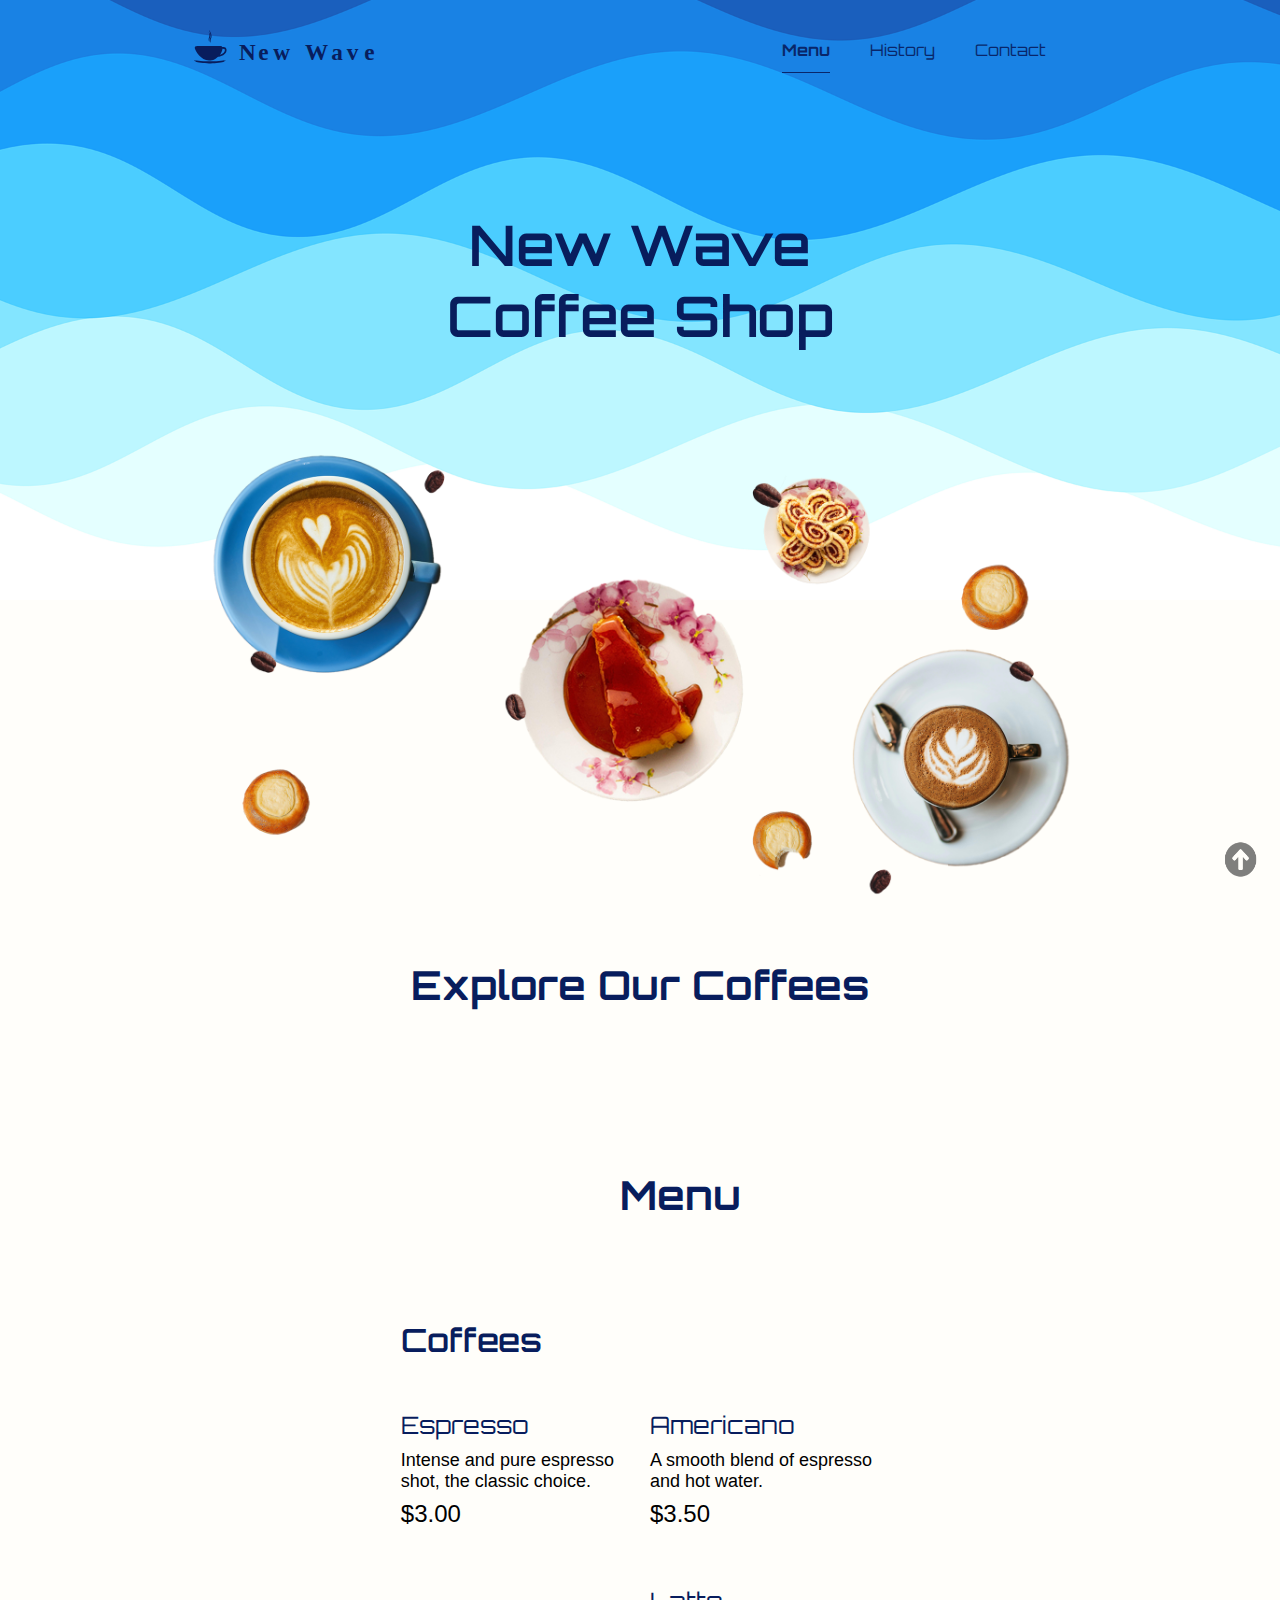
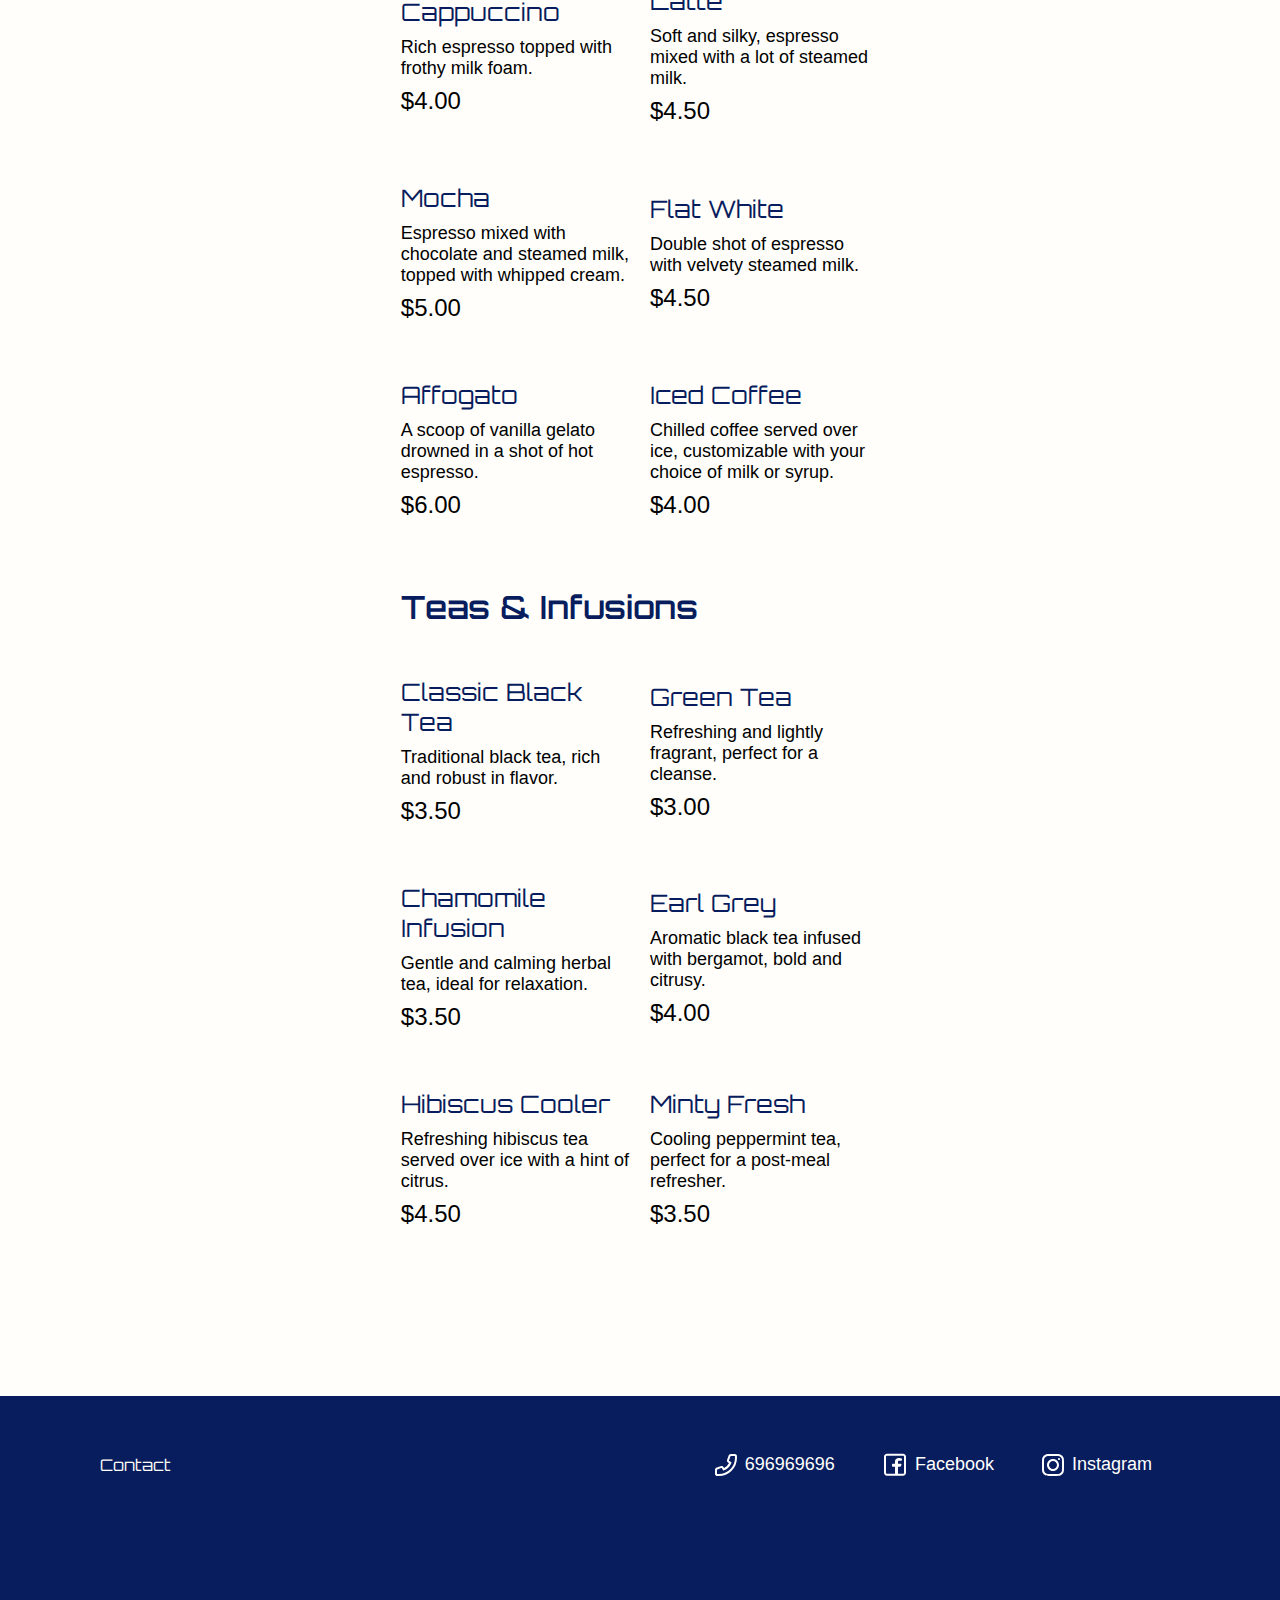
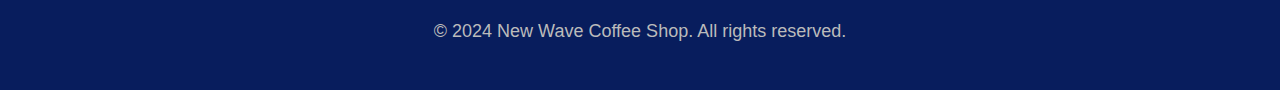
<file: index.html>
<!DOCTYPE html>
<html lang="en">

<head>
    <meta charset="UTF-8">
    <meta http-equiv="X-UA-Compatible" content="IE=edge">
    <meta name="viewport" content="width=device-width, initial-scale=1.0">
    <link rel="stylesheet" href="css/html5reset.css">
    <link rel="stylesheet" href="css/stylesheet.css">
    <link rel="preconnect" href="https://fonts.googleapis.com">
    <link rel="preconnect" href="https://fonts.gstatic.com" crossorigin>
    <link href="https://fonts.googleapis.com/css2?family=Michroma&family=Orbitron:wght@400..900&display=swap" rel="stylesheet">
    <link rel="icon" type="image/x-icon" href="/images/icon.png">
    <title>New Wave Coffee Shop</title>
</head>

<body>
    <header>
        <div class="hero" id="top">
            <a href="#main" class="skip">Skip to main content</a>
            <nav class="navigation">
                <a href="index.html">
                    <img src="images/logo.svg" alt="Logotype" id="logo">
                </a>
                <ul class="nav_links">
                    <li class="nav_item_active"><a href="index.html">Menu</a></li>
                    <li class="nav_item"><a href="history.html">History</a></li>
                    <li class="nav_item"><a href="contact.html">Contact</a></li>
                </ul>
            </nav>
            <div class="heading">
                <h1>New Wave <br>
                    Coffee Shop</h1>
            </div>
            <a href="#top">
                <img class="backtop" id="backtop" src="images/arrow.png" alt="Back to top"></a>
        </div>
        <div class="coffees_flex">
            <img class="coffees" src="images/pastries_header.png" alt="Aerial view of coffee and snacks">
        </div>
    </header>

    <main id="main">
        <div class="history_text">
            <h2>Explore Our Coffees</h2>
        
        <div class="menu" id="menu">
            <div class="history_text">
                <h2>Menu</h2>
            </div>

            <div class="menu_category">
                <h3>Coffees</h3>
                <div class="category_grid">
                    <div class="category_item">
                        <h4>Espresso</h4>
                        <p>Intense and pure espresso shot, the classic choice.</p>
                        <p class="price">$3.00</p>
                    </div>
                    <div class="category_item">
                        <h4>Americano</h4>
                        <p>A smooth blend of espresso and hot water.</p>
                        <p class="price">$3.50</p>
                    </div>
                    <div class="category_item">
                        <h4>Cappuccino</h4>
                        <p>Rich espresso topped with frothy milk foam.</p>
                        <p class="price">$4.00</p>
                    </div>
                    <div class="category_item">
                        <h4>Latte</h4>
                        <p>Soft and silky, espresso mixed with a lot of steamed milk.</p>
                        <p class="price">$4.50</p>
                    </div>
                    <div class="category_item">
                        <h4>Mocha</h4>
                        <p>Espresso mixed with chocolate and steamed milk, topped with whipped cream.</p>
                        <p class="price">$5.00</p>
                    </div>
                    <div class="category_item">
                        <h4>Flat White</h4>
                        <p>Double shot of espresso with velvety steamed milk.</p>
                        <p class="price">$4.50</p>
                    </div>
                    <div class="category_item">
                        <h4>Affogato</h4>
                        <p>A scoop of vanilla gelato drowned in a shot of hot espresso.</p>
                        <p class="price">$6.00</p>
                    </div>
                    <div class="category_item">
                        <h4>Iced Coffee</h4>
                        <p>Chilled coffee served over ice, customizable with your choice of milk or syrup.</p>
                        <p class="price">$4.00</p>
                    </div>
                </div>
            </div>

            <div class="menu_category">
                <h3>Teas & Infusions</h3>
                <div class="category_grid">
                    <div class="category_item">
                        <h4>Classic Black Tea</h4>
                        <p>Traditional black tea, rich and robust in flavor.</p>
                        <p class="price">$3.50</p>
                    </div>
                    <div class="category_item">
                        <h4>Green Tea</h4>
                        <p>Refreshing and lightly fragrant, perfect for a cleanse.</p>
                        <p class="price">$3.00</p>
                    </div>
                    <div class="category_item">
                        <h4>Chamomile Infusion</h4>
                        <p>Gentle and calming herbal tea, ideal for relaxation.</p>
                        <p class="price">$3.50</p>
                    </div>
                    <div class="category_item">
                        <h4>Earl Grey</h4>
                        <p>Aromatic black tea infused with bergamot, bold and citrusy.</p>
                        <p class="price">$4.00</p>
                    </div>
                    <!-- Additional teas -->
                    <div class="category_item">
                        <h4>Hibiscus Cooler</h4>
                        <p>Refreshing hibiscus tea served over ice with a hint of citrus.</p>
                        <p class="price">$4.50</p>
                    </div>
                    <div class="category_item">
                        <h4>Minty Fresh</h4>
                        <p>Cooling peppermint tea, perfect for a post-meal refresher.</p>
                        <p class="price">$3.50</p>
                    </div>
                </div>
            </div>
        </div>
    </main>

    <footer>
        <div class="contact_section">
            <h5>Contact</h5>
            <div class="options_grid">
                <a href="tel:696969696">
                    <div class="contact_option">
                        <img src="images/Icon_phone.svg" alt="Phone Icon">
                        <p>696969696</p>
                    </div>
                </a>
                <a href="https://www.facebook.com/NewWaveCoffeeShop" target="blank">
                    <div class="contact_option">
                        <img src="images/Icon_facebook.svg" alt="Facebook Icon">
                        <p>Facebook</p>
                    </div>
                </a>
                <a href="https://www.instagram.com/newwavecoffeeshop" target="blank">
                    <div class="contact_option">
                        <img src="images/Icon_instagram.svg" alt="Instagram Icon">
                        <p>Instagram</p>
                    </div>
                </a>
            </div>
        </div>
        <div class="info_section">
            <ul class="nav_links">
                <li class="nav_item"><a href="index.html">Menu</a></li>
                <li class="nav_item"><a href="history.html">History</a></li>
                <li class="nav_item"><a href="contact.html">Contact</a></li>
                <li class="nav_item"><a href="gallery.html">Gallery</a></li>
            </ul>
        </div>
        <p class="copyright">© 2024 New Wave Coffee Shop. All rights reserved.</p>
    </footer>

</body>

</html>
</file>
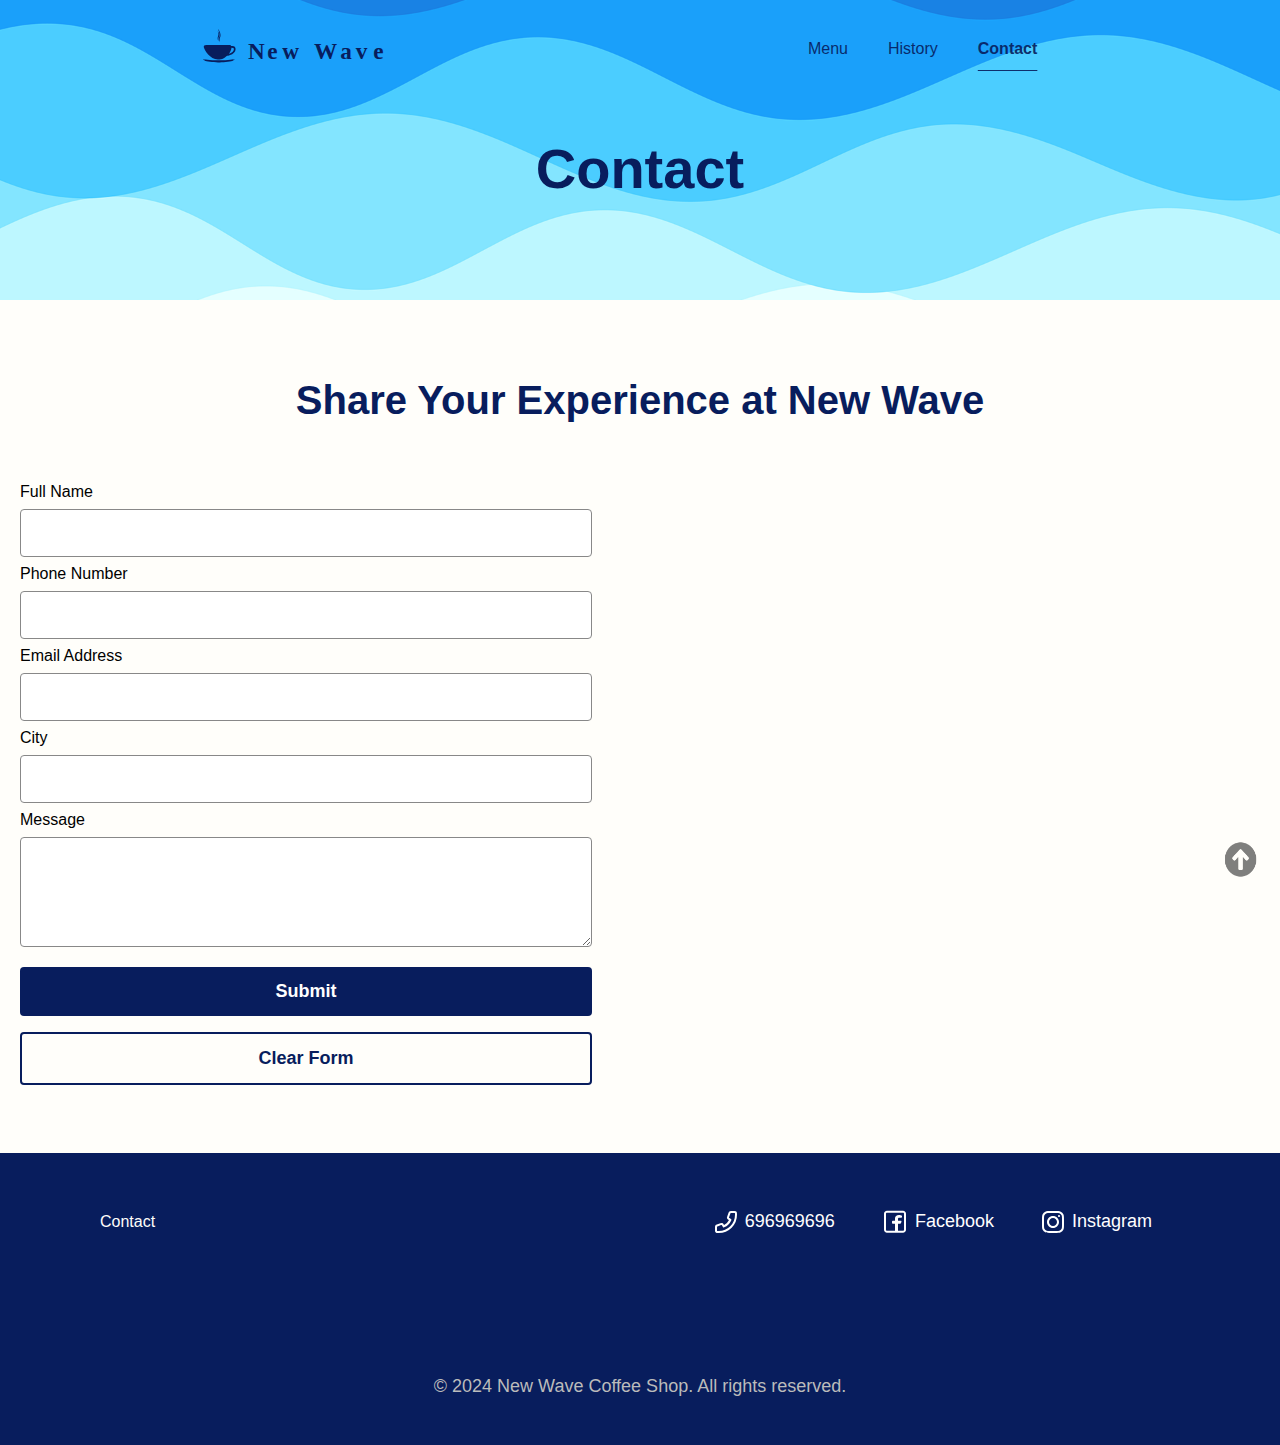
<file: contact.html>
<!DOCTYPE html>
<html lang="en">

<head>
    <meta charset="UTF-8">
    <meta http-equiv="X-UA-Compatible" content="IE=edge">
    <meta name="viewport" content="width=device-width, initial-scale=1.0">
    <link rel="stylesheet" href="css/html5reset.css">
    <link rel="stylesheet" href="css/stylesheet.css">
    <link rel="preconnect" href="https://fonts.googleapis.com">
    <link rel="preconnect" href="https://fonts.gstatic.com" crossorigin>
    <link href="https://fonts.googleapis.com/css2?family=Cormorant:ital,wght@0,300..700;1,300..700&display=swap"
        rel="stylesheet">
    <link rel="icon" type="image/x-icon" href="/images/icon.png">
    <title>History</title>
</head>

<body>
    <header>
        <div class="hero_internal">
            <a href="#main" class="skip">Skip to main content</a>
            <nav class="navigation">
                <a href="index.html">
                    <img src="images/logo.svg" alt="Logotype" id="logo">
                </a>
                <ul class="nav_links">
                    <li class="nav_item"><a href="index.html">Menu</a></li>
                    <li class="nav_item"><a href="history.html">History</a></li>
                    <li class="nav_item_active"><a href="contact.html">Contact</a></li>
                </ul>
            </nav>
            <br>

            <div class="heading">
                <h1>Contact</h1>
            </div>
            <a href="#top">
                <img class="backtop" id="backtop" src="images/arrow.png" alt="Back to top button"></a>
        </div>
    </br>
    </header>



    <main id="main">

        <div class="history_text">
            <h2>Share Your Experience at New Wave</h2>
        </div>

        <div class="contact_information">

            <div class="form">


                    <label for="fullName">Full Name</label><br>
                    <input type="text" name="fullName" id="fullName" required>

                    <label for="phoneNumber">Phone Number</label><br>
                    <input type="tel" name="phoneNumber" id="phoneNumber">

                    <label for="emailAddress">Email Address</label><br>
                    <input type="email" name="emailAddress" id="emailAddress" required>

                    <label for="cityName">City</label><br>
                    <input type="text" name="cityName" id="cityName" required>

                    <label for="message">Message</label><br>
                    <textarea name="message" id="message" rows="4" cols="50" required></textarea>

                    <input type="submit" id="submitBtn" value="Submit">
                    <input type="reset" value="Clear Form" id="resetBtn">
                </form>
            </div>
        </div>
    </main>

    <footer>
        <div class="contact_section">
            <h5>Contact</h5>
            <div class="options_grid">
                <a href="tel:696969696">
                    <div class="contact_option">
                        <img src="images/Icon_phone.svg" alt="Phone Icon">
                        <p>696969696</p>
                    </div>
                </a>
                <a href="https://www.facebook.com/NewWaveCoffeeShop" target="blank">
                    <div class="contact_option">
                        <img src="images/Icon_facebook.svg" alt="Facebook Icon">
                        <p>Facebook</p>
                    </div>
                </a>
                <a href="https://www.instagram.com/newwavecoffeeshop" target="blank">
                    <div class="contact_option">
                        <img src="images/Icon_instagram.svg" alt="Instagram Icon">
                        <p>Instagram</p>
                    </div>
                </a>
            </div>
        </div>
        <div class="info_section">
            <ul class="nav_links">
                <li class="nav_item"><a href="index.html">Menu</a></li>
                <li class="nav_item"><a href="history.html">History</a></li>
                <li class="nav_item"><a href="contact.html">Contact</a></li>
            </ul>
        </div>
        <p class="copyright">© 2024 New Wave Coffee Shop. All rights reserved.</p>
    </footer>

</body>

</html>

    <script src="js/javascript.js"></script>


</body>

</html>
</file>
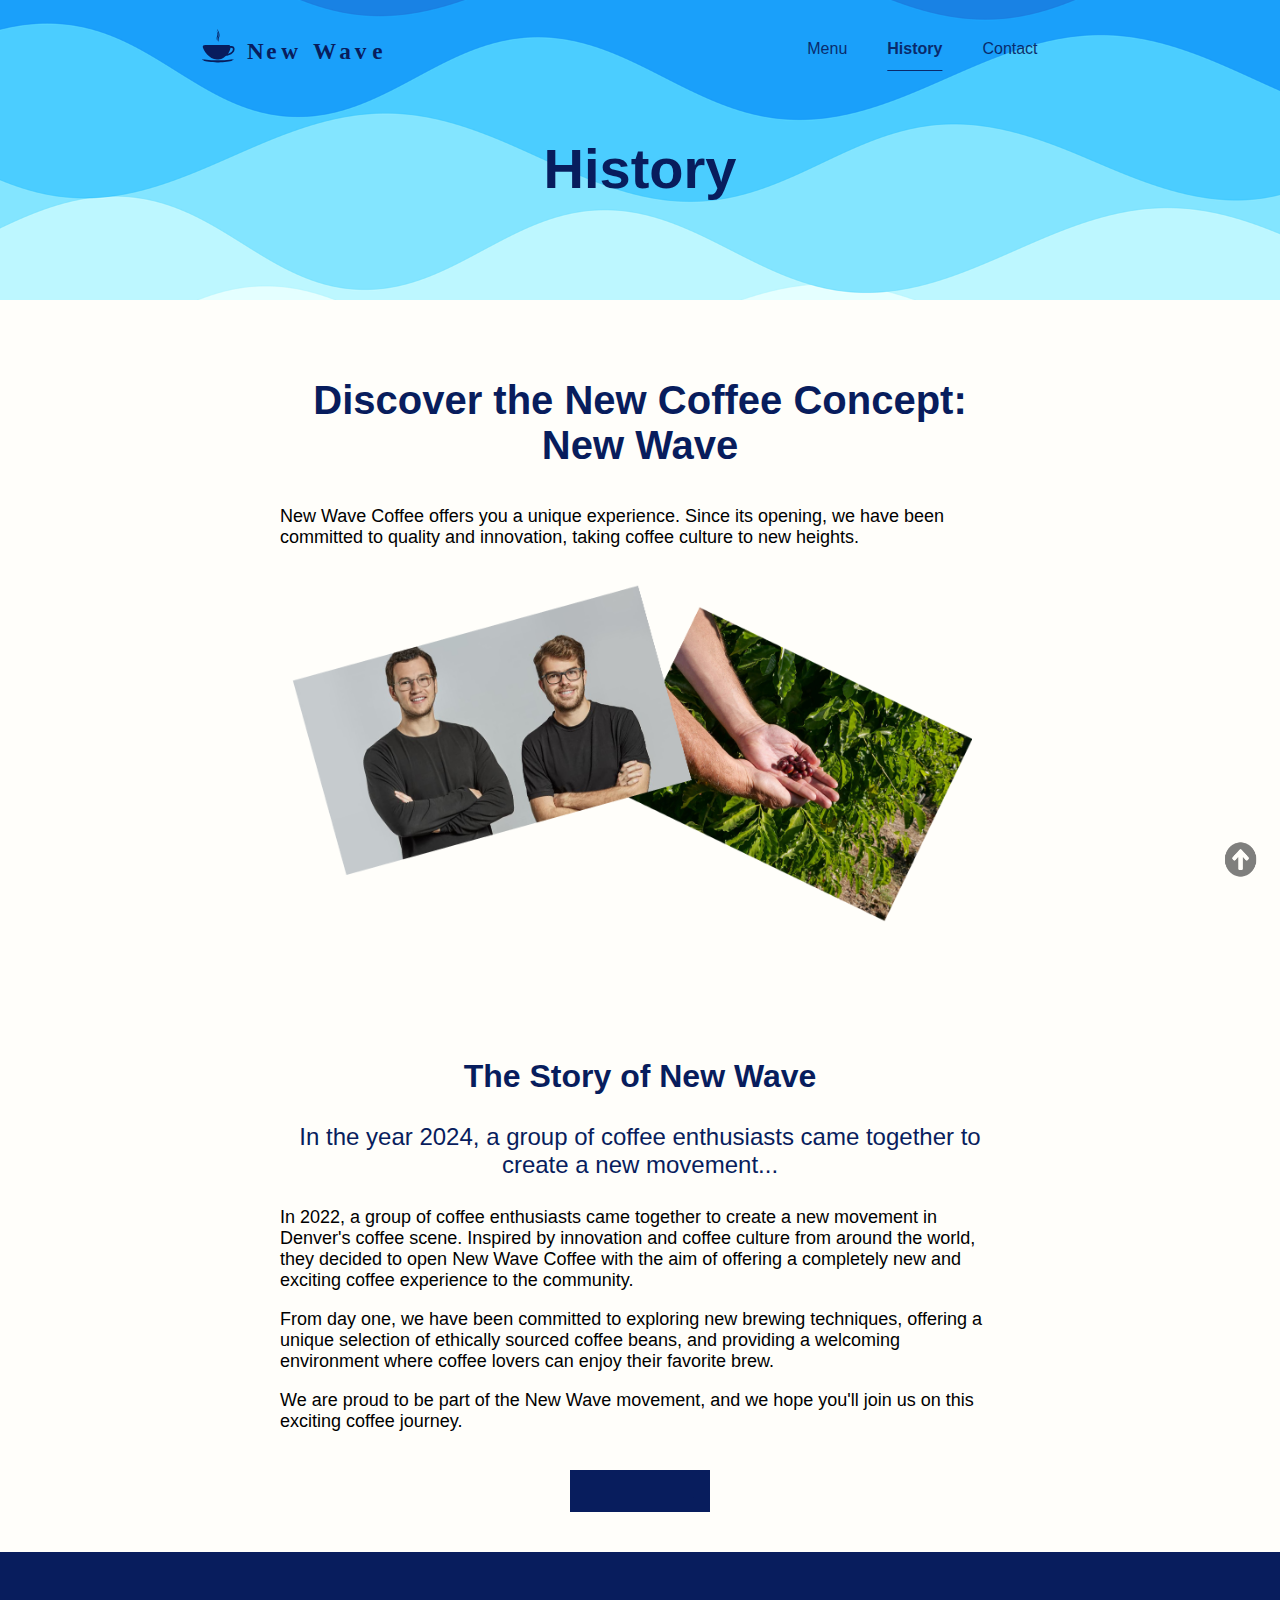
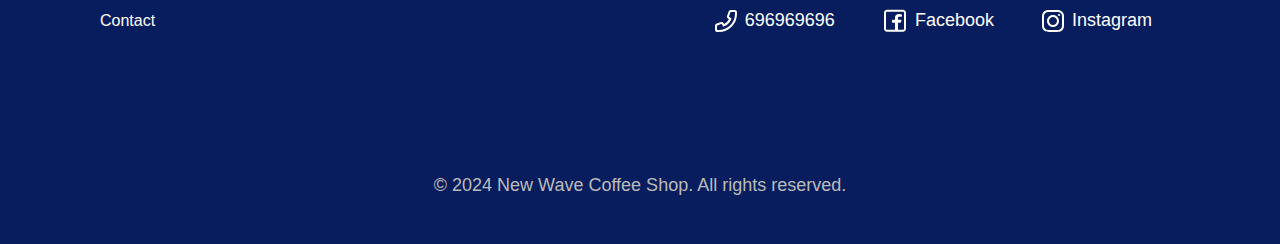
<file: history.html>
<!DOCTYPE html>
<html lang="en">

<head>
    <meta charset="UTF-8">
    <meta http-equiv="X-UA-Compatible" content="IE=edge">
    <meta name="viewport" content="width=device-width, initial-scale=1.0">
    <link rel="stylesheet" href="css/html5reset.css">
    <link rel="stylesheet" href="css/stylesheet.css">
    <link rel="preconnect" href="https://fonts.googleapis.com">
    <link rel="preconnect" href="https://fonts.gstatic.com" crossorigin>
    <link href="https://fonts.googleapis.com/css2?family=Cormorant:ital,wght@0,300..700;1,300..700&display=swap"
        rel="stylesheet">
    <link rel="icon" type="image/x-icon" href="/images/icon.png">
    <title>History</title>
</head>

<body>
    <header>
        <div class="hero_internal">
            <a href="#main" class="skip">Skip to main content</a>
            <nav class="navigation">
                <a href="index.html">
                    <img src="images/logo.svg" alt="Logotype" id="logo">
                </a>
                <ul class="nav_links">
                    <li class="nav_item"><a href="index.html">Menu</a></li>
                    <li class="nav_item_active"><a href="history.html">History</a></li>
                    <li class="nav_item"><a href="contact.html">Contact</a></li>
                </ul>
            </nav>
            <br>

            <div class="heading">
                <h1>History</h1>
            </div>
            <a href="#top">
                <img class="backtop" id="backtop" src="images/arrow.png" alt="Back to top button"></a>
        </div>
    </br>
    </header>

    <main id="main">
        <div class="history_text">
            <h2>Discover the New Coffee Concept: New Wave</h2>
            <br>
            <p>New Wave Coffee offers you a unique experience. Since its opening, we have been committed to quality and innovation, taking coffee culture to new heights.</p>
            <img src="images/about.png" alt="Pictures of founders" width="800">

        </div>

        <div class="history_text">

            <br>
            <h3>The Story of New Wave</h3>
            <br>
            <h4>In the year 2024, a group of coffee enthusiasts came together to create a new movement...</h4>
            <br>
            <p>In 2022, a group of coffee enthusiasts came together to create a new movement in Denver's coffee scene. Inspired by innovation and coffee culture from around the world, they decided to open New Wave Coffee with the aim of offering a completely new and exciting coffee experience to the community.</p>
            <br>

            <p>From day one, we have been committed to exploring new brewing techniques, offering a unique selection of ethically sourced coffee beans, and providing a welcoming environment where coffee lovers can enjoy their favorite brew.</p>
            <br>

            <p>We are proud to be part of the New Wave movement, and we hope you'll join us on this exciting coffee journey.</p>
            <br>
                <a href="index.html" class="button">See Full Menu</a>

            </div>
        </div>

    </main>

    <footer>
        <div class="contact_section">
            <h5>Contact</h5>
            <div class="options_grid">
                <a href="tel:696969696">
                    <div class="contact_option">
                        <img src="images/Icon_phone.svg" alt="Phone Icon">
                        <p>696969696</p>
                    </div>
                </a>
                <a href="https://www.facebook.com/NewWaveCoffeeShop" target="blank">
                    <div class="contact_option">
                        <img src="images/Icon_facebook.svg" alt="Facebook Icon">
                        <p>Facebook</p>
                    </div>
                </a>
                <a href="https://www.instagram.com/newwavecoffeeshop" target="blank">
                    <div class="contact_option">
                        <img src="images/Icon_instagram.svg" alt="Instagram Icon">
                        <p>Instagram</p>
                    </div>
                </a>
            </div>
        </div>
        <div class="info_section">
            <ul class="nav_links">
                <li class="nav_item"><a href="index.html">Menu</a></li>
                <li class="nav_item"><a href="history.html">History</a></li>
                <li class="nav_item"><a href="contact.html">Contact</a></li>
            </ul>
        </div>
        <p class="copyright">© 2024 New Wave Coffee Shop. All rights reserved.</p>
    </footer>

</body>

</html>
</file>
<file: css/stylesheet.css>
body {
    background-color: #FFFEFA;
    font-family: Orbitron, Helvetica, Arial, sans-serif;
}


footer {
    background-color: #081d5d;
    color: #FFFEFA;
    padding: 40px 20px;
}


.hero {
    background-image: url("../images/menu.png");
    background-position: center;
    background-size: cover;
    display: block;
    background-color: white;
    height: 600px;
    padding: 0 20px;
}

.coffees {
    width: 100%;
    margin-top: -20%;
    margin-left: auto;
    margin-right: auto;
    max-width: none;
}

.coffees_flex {
    display: flex;
    align-items: center;
}

.heading {
    display: flex;
    flex-direction: column;
    align-items: center;
    justify-content: center;
    height: 400px;
}

.button {
    font-size: 16px;
    font-weight: bold;
    font-family: Orbitron, Arial;
    background-color: #081d5d;
    color: #081d5d;
    padding: 12px 16px;
    box-sizing: border-box;
    margin: 20px 0;
    border: none;
    transition: background-color 0.4s ease;
}

.button:hover {
    background-color: #00a2ff;
}

.hero_internal {
    background-image: url("../images/menu.png");
    background-repeat: none;
    background-position: center;
    background-size: cover;
    display: block;
    background-color: white;
    height: 300px;
    padding: 0 20px;
}

.hero_internal .heading {
    display: block;
    padding: 40px;
}


.nav_links {
    color: #081d5d !important;
    display: flex;
    flex-direction: row;
    justify-content: flex-end;
    padding: 20px;

}

.nav_links a {
    color: #081d5d;
    text-decoration: none;
    padding: 20px;
    opacity: 0.9;
    transition: opacity 0.3s ease;
}

.nav_links a:hover {
    opacity: 1;
    color: #081d5d;
}

.nav_links .nav_item_active a {
    text-decoration: underline;
    text-underline-offset: 16px;
    font-weight: bold;
    color: #081d5d;

}

.navigation {
    display: flex;
    flex-wrap: wrap;
    justify-content: space-around;
    align-items: center;
    padding-top: 20px;
    color: #081d5d;

}

.nav_item {
    color: #081d5d;
}

#logo {
    width: 200px;
}

.backtop {
    position: fixed;
    bottom: 20px;
    right: 20px;
    width: 40px;
    height: 40px;
    z-index: 1000;
    opacity: 0.5;
    transition: opacity 0.3s ease-in-out;

}

.backtop:hover {
    opacity: 1;
    transition: opacity 0.3s ease-in-out;
}


.skip {
    position: absolute;
    left: -10000px;
    top: auto;
    width: 1px;
    height: 1px;
    overflow: hidden;
    padding: 8px 16px;
    color: #081d5d;
    text-decoration: none;
    border: none;
    background-color: #081d5d;
}

.skip:focus {
    position: static;
    width: auto;
    height: auto;
}

h1 {
    font-size: 56px;
    font-weight: 600;
    text-align: center;
    color: #081d5d;
}

h2 {
    font-size: 40px;
    font-weight: bold;
    text-align: center;
    color: #081d5d;
    padding-bottom: 20px;
}

h3 {
    font-size: 32px;
    font-weight: 600;
    text-align: center;
    color: #081d5d;
}

h4 {
    font-size: 24px;
    font-weight: normal;
    text-align: center;
    color: #081d5d;
    padding: 10px 0;
}


p {
    font-size: 18px;
    text-align: center;
    font-family: Helvetica, Arial, sans-serif;

    


}

.history_text {
    margin-top: 60px;
    margin-left: 20px;
    margin-right: 20px;
    margin-bottom: 20px;
    display: flex;
    flex-direction: column;
    justify-content: center;
    align-items: center;
    text-align: center;
}


.menu {
    margin-top: 80px;
    padding: 0 20px;
}

.menu_category:not(:first-of-type) {
    padding-top: 60px;
}

.menu_category:last-child {
    padding-bottom: 60px;
}

.category_item {
    padding-top: 20px;
}

.price {
    font-size: 24px;
    padding: 8px 0;
}



.highlight {
    display: flex;
    flex-direction: column;
    align-items: center;
    width: 100%;
    padding-top: 80px;
    padding-bottom: 40px;
    padding-left: 20px;
    padding-right: 20px;
    margin: 80px 0;
    background-color: #081d5d;
}

.highlight_text {
    display: flex;
    flex-direction: column;
    align-items: center;
}

.highlight h2,
.highlight p {
    color: #081d5d;
    text-align: center;
}

.button_ghost {
    font-size: 16px;
    font-weight: bold;
    font-family: Arial, Helvetica;
    background-color: #081d5d;
    border: solid 2px white;
    color: #081d5d;
    padding: 12px 16px;
    margin: 40px 0;
    transition: background-color 0.3s ease;
}

.button_ghost:hover {
    background-color: white;
    color: #081d5d;
    font-weight: bold;
}


.contact_option {
    padding: 10px 20px;
    display: inline-flex;
    align-items: center;
}

.contact_section {
    display: flex;
    flex-direction: column;
    align-items: center;
}

footer p {
    font-size: 18px;
    padding: 8px;
}


footer h4 {
    color: #FFFEFA;
}

footer li {
    font-weight: bold;
}

.info_section {
    padding: 30px 0;
    display: flex;
    flex-direction: column;
    align-items: center;
}

.options_grid {
    width: 100%;
    display: flex;
    flex-direction: column;
    align-items: center;
}

.copyright {
    text-align: center;
    color: #bbb;
}

footer a,
a:focus,
a:visited,
a:active {
    color: #FFFFFF;
    text-decoration: none;
    font-weight: bold;
}


input[type=text],
[type=number],
[type=email],
[type=tel] {
    width: 100%;
    padding: 12px 20px;
    margin: 8px 0;
    display: inline-block;
    border: 1px solid #888888;
    border-radius: 4px;
    box-sizing: border-box;
    font-family: Cormorant, Arial, Helvetica;
    font-size: 18px;
}

textarea {
    width: 100%;
    padding: 12px 20px;
    margin: 8px 0;
    display: inline-block;
    border: 1px solid #888888;
    border-radius: 4px;
    box-sizing: border-box;
    font-family: Orbitron, Arial, Helvetica;
    font-size: 18px;
}

input[type=text]:focus,
textarea:focus,
[type=number]:focus,
[type=email]:focus,
[type=tel]:focus {
    outline: none !important;
    border: black solid 2px;
}

input[type=submit] {
    width: 100%;
    background-color: #081d5d;
    color: white;
    padding: 14px 20px;
    margin: 8px 0;
    border: none;
    border-radius: 4px;
    cursor: pointer;
    font-family: Orbitron, Arial, Helvetica;
    font-size: 18px;
    font-weight: 800;
}

input[type=reset] {
    width: 100%;
    background-color: transparent;
    color: #081d5d;
    padding: 14px 20px;
    margin: 8px 0;
    border: 2px solid #081d5d;
    border-radius: 4px;
    cursor: pointer;
    font-family: Orbitron, Arial, Helvetica, sans-serif;
    font-size: 18px;
    font-weight: bold;
}

input[type=submit]:hover {
    background-color:#00a2ff
}

.form {
    border-radius: 5px;
    padding: 20px;
    margin-bottom: 40px;
}

@media only screen and (min-width: 768px) {


    .coffees {
        width: 85%;
    }


    .menu {
        width: 90%;
        margin: 80px auto;
    }

    .category_grid {
        display: grid;
        grid-template-columns: 1fr 1fr;
        align-items: center;
        column-gap: 30px;
    }

    .category_item h4,
    p {
        text-align: left;
    }

    .menu_category h3 {
        text-align: left;
    }

    .highlight {
        padding: 80px;
    }

    footer .info_section p {
        text-align: center;
    }

    .options_grid {
        width: 100%;
        display: grid;
        grid-template-columns: 1fr 1fr;
        justify-items: center;
    }

    .history_text{
        margin-left: 80px;
        margin-right: 80px;

    }

}

@media only screen and (min-width: 1200px) {


    .hero {
        background-size: cover;
        background-position: center bottom;
    }

    .coffees {
        width: 70%;
        margin-top: -12%;
    }

    .menu {
        width: 72%;
        margin: 80px auto;
    }

    .category_grid {
        display: grid;
        grid-template-columns: 1fr 1fr;
        gap: 20px;
        align-items: center;
        padding-top: 20px;
    }

    .category_title h3,
    .category_item h4,
    p,
    .price {
        text-align: left;
    }


    footer {
        padding: 40px 100px;
    }

    .contact_section {
        flex-direction: row;
        align-items: center;
        justify-content: center;
    }

    .options_grid {
        display: flex;
        flex-direction: row;
        justify-content: flex-end;
    }

    .info_section {
        flex-direction: row;
    }

    .info_section p {
        padding: 0 80px;
    }

    .history_text {
        margin-left: 280px;
        margin-right: 280px;
    }

    .contact_information {
        display: grid;
        grid-template-columns: 1fr 1fr;
        column-gap: 56px;
        justify-content: center;
    }

   


}
</file>
